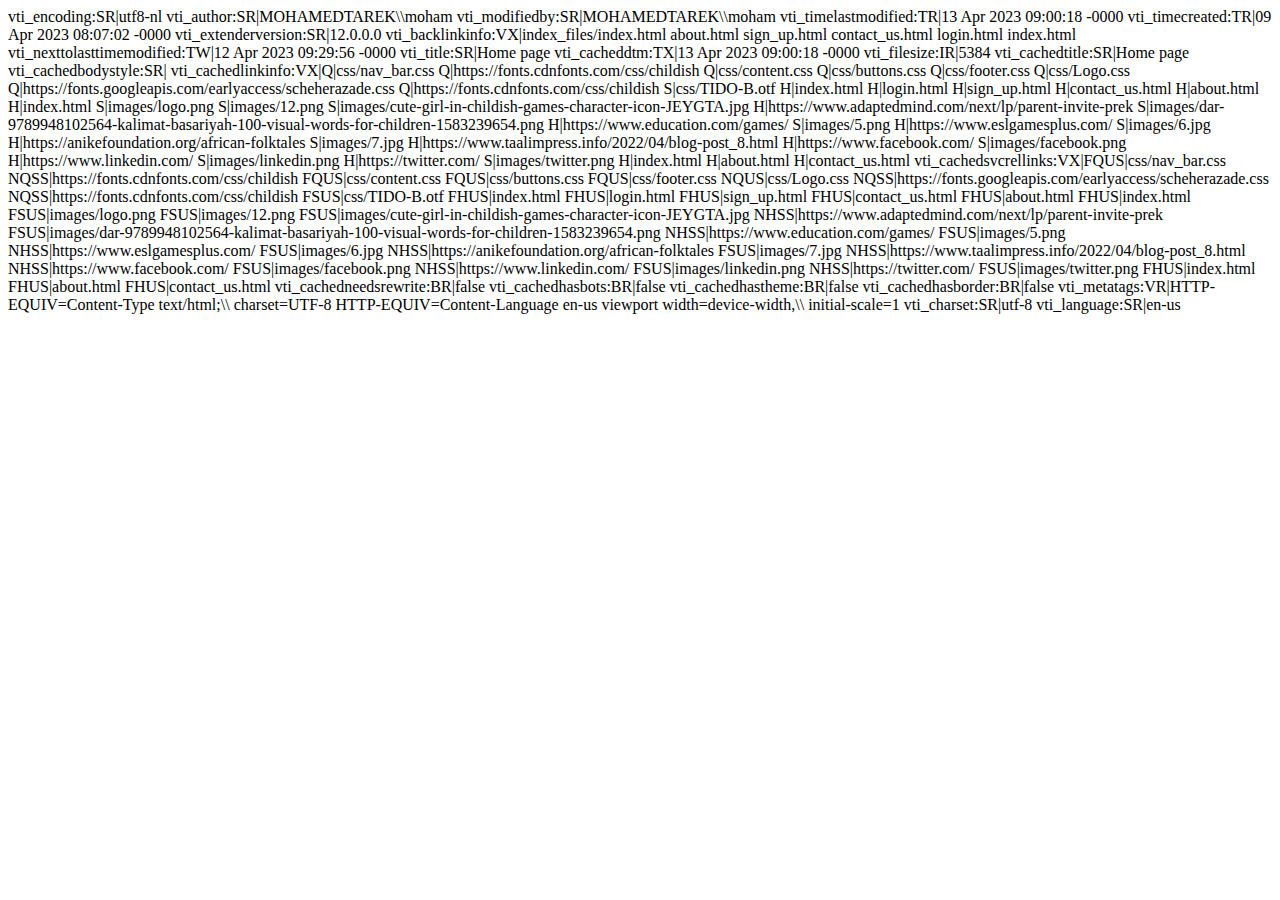
<file: web project/_vti_cnf/index.html>
vti_encoding:SR|utf8-nl
vti_author:SR|MOHAMEDTAREK\\moham
vti_modifiedby:SR|MOHAMEDTAREK\\moham
vti_timelastmodified:TR|13 Apr 2023 09:00:18 -0000
vti_timecreated:TR|09 Apr 2023 08:07:02 -0000
vti_extenderversion:SR|12.0.0.0
vti_backlinkinfo:VX|index_files/index.html about.html sign_up.html contact_us.html login.html index.html
vti_nexttolasttimemodified:TW|12 Apr 2023 09:29:56 -0000
vti_title:SR|Home page
vti_cacheddtm:TX|13 Apr 2023 09:00:18 -0000
vti_filesize:IR|5384
vti_cachedtitle:SR|Home page
vti_cachedbodystyle:SR|<body class="body1">
vti_cachedlinkinfo:VX|Q|css/nav_bar.css Q|https://fonts.cdnfonts.com/css/childish Q|css/content.css Q|css/buttons.css Q|css/footer.css Q|css/Logo.css Q|https://fonts.googleapis.com/earlyaccess/scheherazade.css Q|https://fonts.cdnfonts.com/css/childish S|css/TIDO-B.otf H|index.html H|login.html H|sign_up.html H|contact_us.html H|about.html H|index.html S|images/logo.png S|images/12.png S|images/cute-girl-in-childish-games-character-icon-JEYGTA.jpg H|https://www.adaptedmind.com/next/lp/parent-invite-prek S|images/dar-9789948102564-kalimat-basariyah-100-visual-words-for-children-1583239654.png H|https://www.education.com/games/ S|images/5.png H|https://www.eslgamesplus.com/ S|images/6.jpg H|https://anikefoundation.org/african-folktales S|images/7.jpg H|https://www.taalimpress.info/2022/04/blog-post_8.html H|https://www.facebook.com/ S|images/facebook.png H|https://www.linkedin.com/ S|images/linkedin.png H|https://twitter.com/ S|images/twitter.png H|index.html H|about.html H|contact_us.html
vti_cachedsvcrellinks:VX|FQUS|css/nav_bar.css NQSS|https://fonts.cdnfonts.com/css/childish FQUS|css/content.css FQUS|css/buttons.css FQUS|css/footer.css NQUS|css/Logo.css NQSS|https://fonts.googleapis.com/earlyaccess/scheherazade.css NQSS|https://fonts.cdnfonts.com/css/childish FSUS|css/TIDO-B.otf FHUS|index.html FHUS|login.html FHUS|sign_up.html FHUS|contact_us.html FHUS|about.html FHUS|index.html FSUS|images/logo.png FSUS|images/12.png FSUS|images/cute-girl-in-childish-games-character-icon-JEYGTA.jpg NHSS|https://www.adaptedmind.com/next/lp/parent-invite-prek FSUS|images/dar-9789948102564-kalimat-basariyah-100-visual-words-for-children-1583239654.png NHSS|https://www.education.com/games/ FSUS|images/5.png NHSS|https://www.eslgamesplus.com/ FSUS|images/6.jpg NHSS|https://anikefoundation.org/african-folktales FSUS|images/7.jpg NHSS|https://www.taalimpress.info/2022/04/blog-post_8.html NHSS|https://www.facebook.com/ FSUS|images/facebook.png NHSS|https://www.linkedin.com/ FSUS|images/linkedin.png NHSS|https://twitter.com/ FSUS|images/twitter.png FHUS|index.html FHUS|about.html FHUS|contact_us.html
vti_cachedneedsrewrite:BR|false
vti_cachedhasbots:BR|false
vti_cachedhastheme:BR|false
vti_cachedhasborder:BR|false
vti_metatags:VR|HTTP-EQUIV=Content-Type text/html;\\ charset=UTF-8 HTTP-EQUIV=Content-Language en-us viewport width=device-width,\\ initial-scale=1
vti_charset:SR|utf-8
vti_language:SR|en-us
</file>
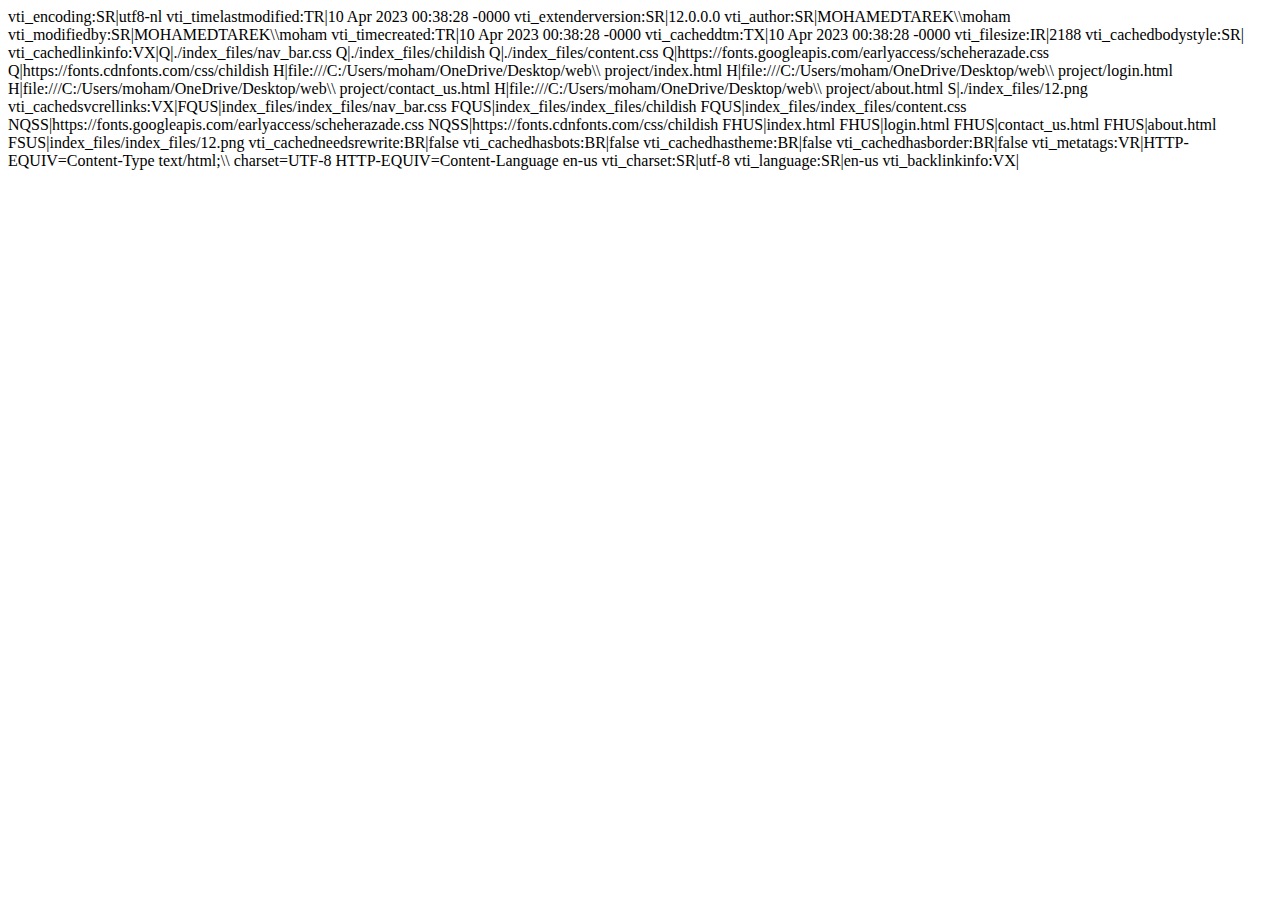
<file: web project/index_files/_vti_cnf/index.html>
vti_encoding:SR|utf8-nl
vti_timelastmodified:TR|10 Apr 2023 00:38:28 -0000
vti_extenderversion:SR|12.0.0.0
vti_author:SR|MOHAMEDTAREK\\moham
vti_modifiedby:SR|MOHAMEDTAREK\\moham
vti_timecreated:TR|10 Apr 2023 00:38:28 -0000
vti_cacheddtm:TX|10 Apr 2023 00:38:28 -0000
vti_filesize:IR|2188
vti_cachedbodystyle:SR|<body>
vti_cachedlinkinfo:VX|Q|./index_files/nav_bar.css Q|./index_files/childish Q|./index_files/content.css Q|https://fonts.googleapis.com/earlyaccess/scheherazade.css Q|https://fonts.cdnfonts.com/css/childish H|file:///C:/Users/moham/OneDrive/Desktop/web\\ project/index.html H|file:///C:/Users/moham/OneDrive/Desktop/web\\ project/login.html H|file:///C:/Users/moham/OneDrive/Desktop/web\\ project/contact_us.html H|file:///C:/Users/moham/OneDrive/Desktop/web\\ project/about.html S|./index_files/12.png
vti_cachedsvcrellinks:VX|FQUS|index_files/index_files/nav_bar.css FQUS|index_files/index_files/childish FQUS|index_files/index_files/content.css NQSS|https://fonts.googleapis.com/earlyaccess/scheherazade.css NQSS|https://fonts.cdnfonts.com/css/childish FHUS|index.html FHUS|login.html FHUS|contact_us.html FHUS|about.html FSUS|index_files/index_files/12.png
vti_cachedneedsrewrite:BR|false
vti_cachedhasbots:BR|false
vti_cachedhastheme:BR|false
vti_cachedhasborder:BR|false
vti_metatags:VR|HTTP-EQUIV=Content-Type text/html;\\ charset=UTF-8 HTTP-EQUIV=Content-Language en-us
vti_charset:SR|utf-8
vti_language:SR|en-us
vti_backlinkinfo:VX|
</file>
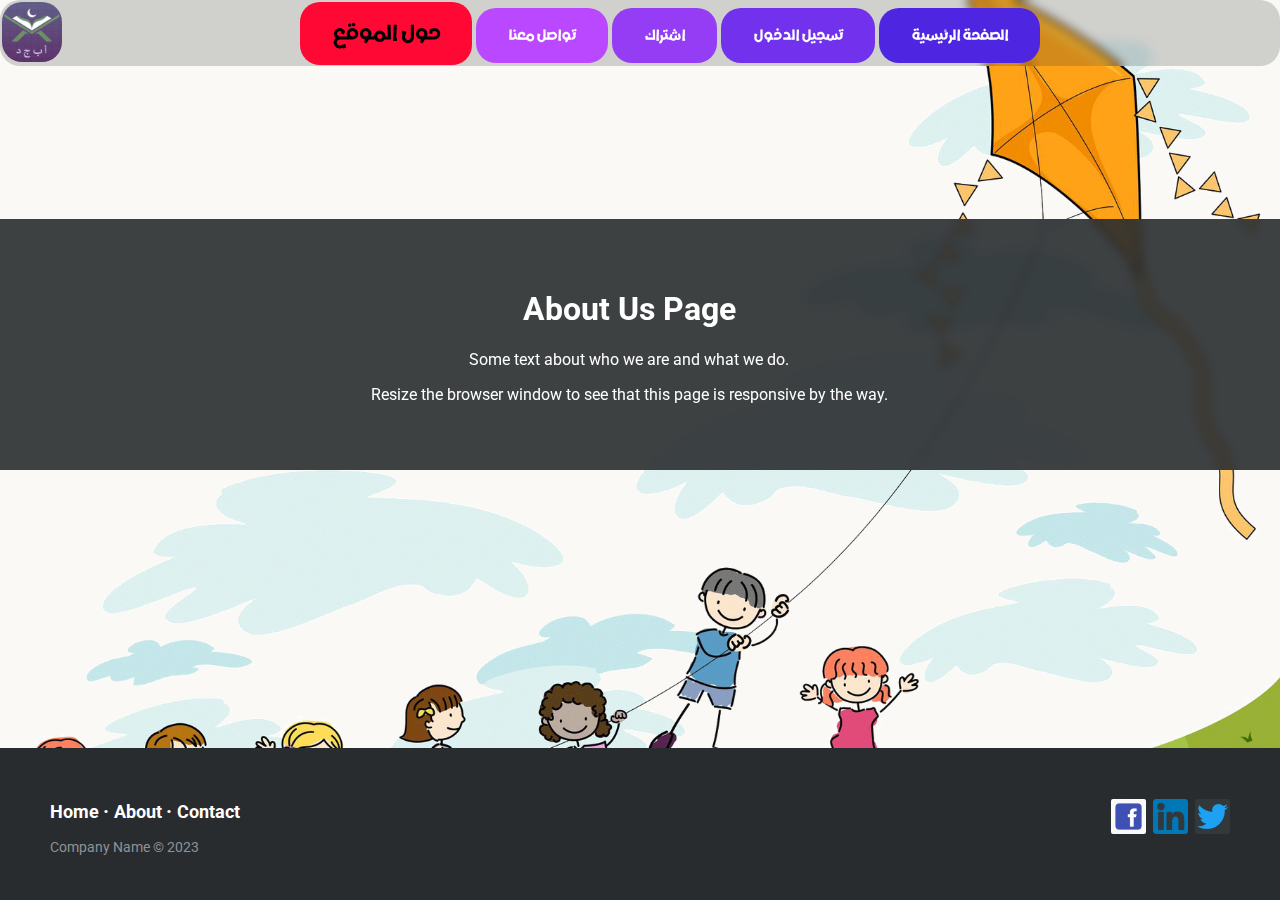
<file: web project/about.html>
﻿<!DOCTYPE html PUBLIC "-//W3C//DTD XHTML 1.0 Transitional//EN" "http://www.w3.org/TR/xhtml1/DTD/xhtml1-transitional.dtd">
<html xmlns="http://www.w3.org/1999/xhtml">

<head>
<link href="css/nav_bar.css" rel="stylesheet" type="text/css"/>
<link href="css/about.css" rel="stylesheet" type="text/css"/>
<link href="css/footer.css" rel="stylesheet" type="text/css"/>
<link href="https://fonts.cdnfonts.com/css/childish" rel="stylesheet"/>

<style type="text/css">
@import url('https://fonts.cdnfonts.com/css/childish');
@font-face{
	src: url("css/TIDO-B.otf") format("opentype");
  	font-family: TIDO-B;
}
</style>

<meta content="text/html; charset=utf-8" http-equiv="Content-Type" />
<title>About</title>
</head>

<body class="body2 ">
	<main>
<div id="navbar" class="topnav" style="height: 62px">
		<div>
			<a href="index.html" class="button1"> الصفحة الرئيسية </a>
			<a href="login.html" class="button2"> تسجيل الدخول </a>
			<a href="sign_up.html" class="button5" > اشتراك </a>
			<a href="contact_us.html" class="button3"> تواصل معنا </a>
			<a href="about.html" class="button4 active"> حول الموقع </a>
			<div class="logo">
				<a href="index.html" id="Logoh"><img alt="Logo" id="Logoh" src="images/logo.png" style="width:60px; height:60px;border-radius: 20px;"/></a>			</div>

		</div>
	</div>
<div class="about-section">
  <h1>About Us Page</h1>
  <p>Some text about who we are and what we do.</p>
  <p>Resize the browser window to see that this page is responsive by the way.</p>
</div>
</main>
<footer class="footer-distributed">

	<div class="footer-right">
		<a href="https://www.facebook.com/"><img src="images/facebook.png" class="ico"/></a>
		<a href="https://www.linkedin.com/"><img src="images/linkedin.png" class="ico"/></a>
		<a href="https://twitter.com/?lang=en"><img src="images/twitter.png" class="ico"/></a>
	</div>

	<div class="footer-left">

		<p class="footer-links">
			<a class="link-1" href="index.html">Home</a>

			<a href="about.html">About</a>

			<a href="contact_us.html">Contact</a>
		</p>

		<p>Company Name &copy; 2023</p>
	</div>

</footer>

</body>

</html>
</file>
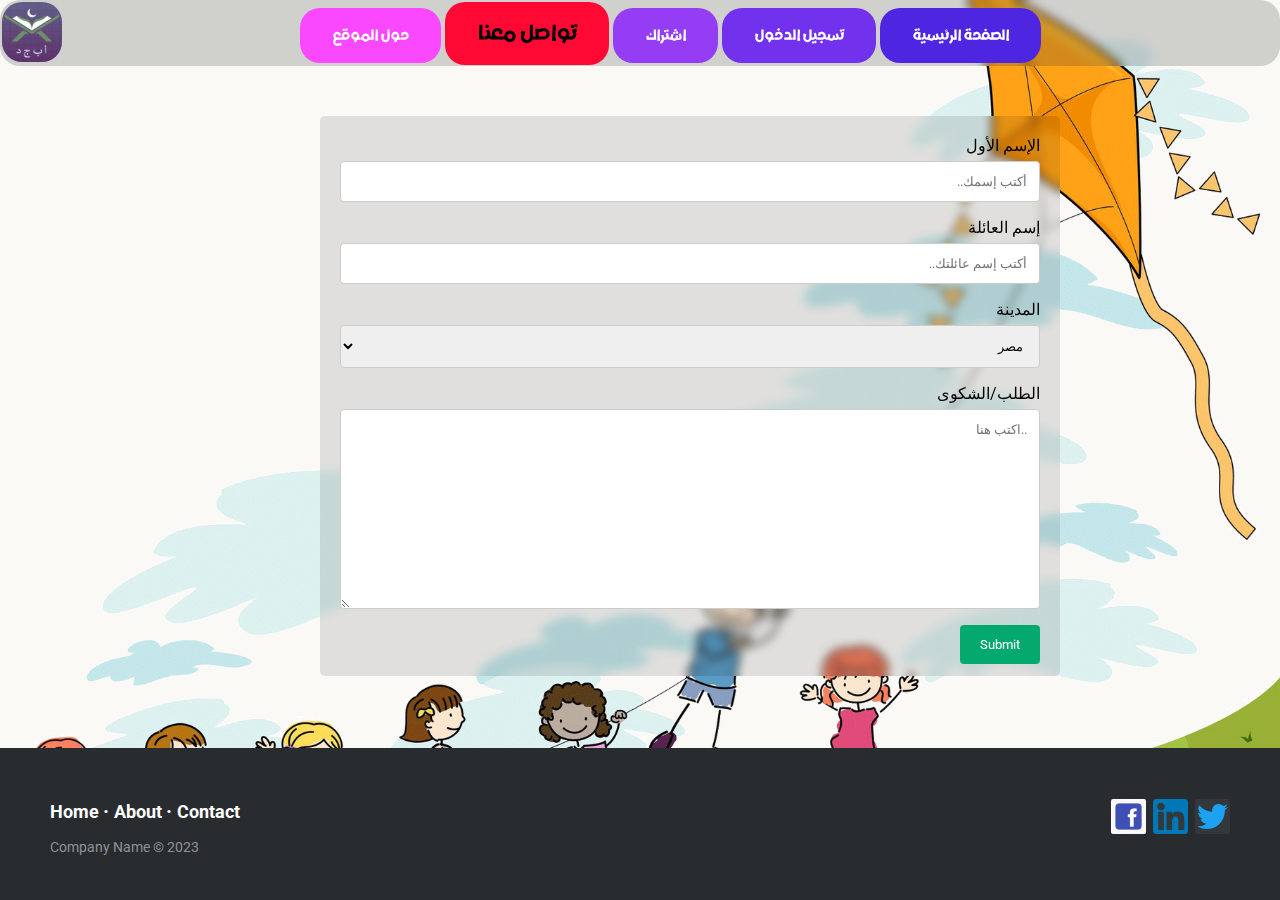
<file: web project/contact_us.html>
﻿<!DOCTYPE html PUBLIC "-//W3C//DTD XHTML 1.0 Transitional//EN" "http://www.w3.org/TR/xhtml1/DTD/xhtml1-transitional.dtd">
<html xmlns="http://www.w3.org/1999/xhtml">

<head>
<link href="css/nav_bar.css" rel="stylesheet" type="text/css"/>
<link href="css/contact_us.css" rel="stylesheet" type="text/css"/>
<link href="css/footer.css" rel="stylesheet" type="text/css"/>

<meta content="text/html; charset=utf-8" http-equiv="Content-Type" />
<title>Contact Us</title>
<style type="text/css">
@font-face{
	src: url("css/TIDO-B.otf") format("opentype");
  	font-family: TIDO-B;
}

</style>

</head>

<body class="body2">
<main>
<div id="navbar" class="topnav" style="height: 62px">
		<div>
			<a href="index.html" class="button1"> الصفحة الرئيسية </a>
			<a href="login.html" class="button2"> تسجيل الدخول </a>
			<a href="sign_up.html" class="button5"> اشتراك </a>
			<a href="contact_us.html" class="button3 active"> تواصل معنا </a>
			<a href="about.html" class="button4"> حول الموقع </a>
			<div class="logo">
				<a href="index.html" id="Logoh"><img alt="Logo" id="Logoh" src="images/logo.png" style="width:60px; height:60px;border-radius: 20px;"/></a>
			</div>

		</div>
	</div>
	
	
	<div class="container">
  <form action="#">

    <label for="fname">الإسم الأول</label>
    <input type="text" id="fname" name="firstname" placeholder="أكتب إسمك.."/>

    <label for="lname">إسم العائلة</label>
    <input type="text" id="lname" name="lastname" placeholder="أكتب إسم عائلتك.."/>

    <label for="country">المدينة</label>
    <select id="country" name="country">
      <option value="australia">مصر</option>
      <option value="canada">السعودية</option>
      <option value="usa">ليبيا</option>
    </select>

    <label for="subject" style="direction:rtl">الطلب/الشكوى</label>
    <textarea id="subject" name="subject" placeholder="..اكتب هنا" style="height:200px"></textarea>

    <input type="submit" name="" value="Submit" />

  </form>
</div>
</main>
<footer class="footer-distributed">

	<div class="footer-right">
		<a href="https://www.facebook.com/"><img src="images/facebook.png" class="ico"/></a>
		<a href="https://www.linkedin.com/"><img src="images/linkedin.png" class="ico"/></a>
		<a href="https://twitter.com/?lang=en"><img src="images/twitter.png" class="ico"/></a>

	</div>

	<div class="footer-left">

		<p class="footer-links">
			<a class="link-1" href="index.html">Home</a>

			<a href="about.html">About</a>

			<a href="contact_us.html">Contact</a>
		</p>

		<p>Company Name &copy; 2023</p>
	</div>

</footer>
</body>

</html>
</file>
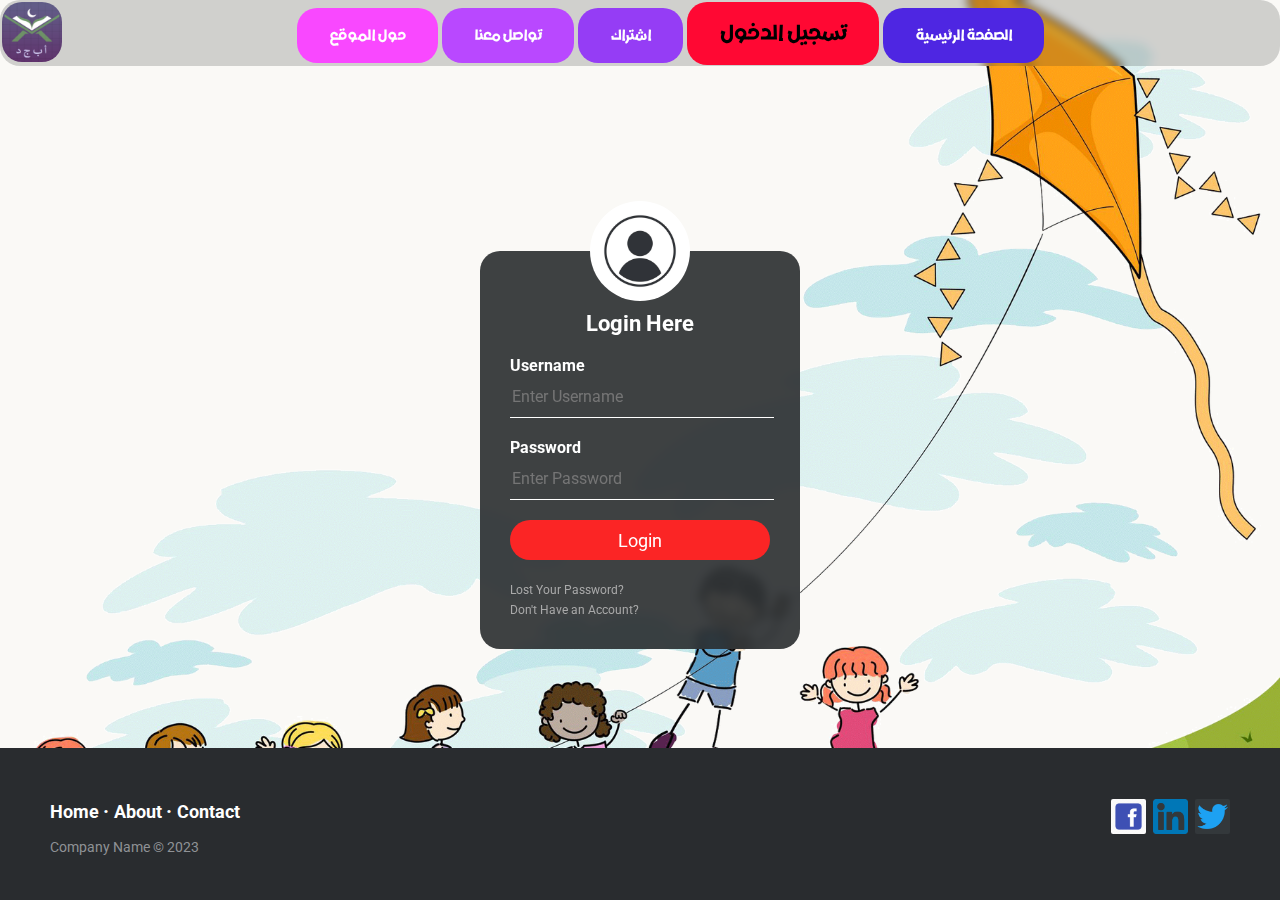
<file: web project/login.html>
﻿<!DOCTYPE html PUBLIC "-//W3C//DTD XHTML 1.0 Transitional//EN" "http://www.w3.org/TR/xhtml1/DTD/xhtml1-transitional.dtd">
<html xmlns="http://www.w3.org/1999/xhtml">

<head>
<link href="css/nav_bar.css" rel="stylesheet" type="text/css"/>
<link href="css/login.css" rel="stylesheet" type="text/css"/>
<link href="css/footer.css" rel="stylesheet" type="text/css"/>
<meta content="text/html; charset=utf-8" http-equiv="Content-Type" />
<title>Log In</title>
<style type="text/css">
@font-face{
	src: url("css/TIDO-B.otf") format("opentype");
  	font-family: TIDO-B;
}
</style>
</head>

<body class="body2">
	<main>
<div id="navbar" class="topnav" style="height: 62px">
		<div>
			<a href="index.html" class="button1"> الصفحة الرئيسية </a>
			<a href="login.html" class="button2 active"> تسجيل الدخول </a>
			<a href="sign_up.html" class="button5"> اشتراك </a>
			<a href="contact_us.html" class="button3"> تواصل معنا </a>
			<a href="about.html" class="button4"> حول الموقع </a>
			<div class="logo">
				<a href="index.html" id="Logoh"><img alt="Logo" id="Logoh" src="images/logo.png" style="width:60px; height:60px;border-radius: 20px;"/></a>
			</div>

		</div>		
</div>


<div id="loginBox" class="loginBox">
	<img src="images/loginAv.jpg" class="avatar" />		
	<h1>Login Here</h1>
	<form style="opacity: 1;">
		<p>Username</p>
		<input type="text" name="" placeholder="Enter Username"/>
		<p>Password</p>
		<input type="password" name="" placeholder="Enter Password"/>
		<input type="submit" name="" value="Login"/>
		<a href="#">Lost Your Password? <br/></a>
		<a href="#">Don't Have an Account?</a>
		
		
	</form>
</div>
</main>
<footer class="footer-distributed">

	<div class="footer-right">
		<a href="https://www.facebook.com/"><img src="images/facebook.png" class="ico"/></a>
		<a href="https://www.linkedin.com/"><img src="images/linkedin.png" class="ico"/></a>
		<a href="https://twitter.com/?lang=en"><img src="images/twitter.png" class="ico"/></a>

	</div>

	<div class="footer-left">

		<p class="footer-links">
			<a class="link-1" href="index.html">Home</a>

			<a href="about.html">About</a>

			<a href="contact_us.html">Contact</a>
		</p>

		<p>Company Name &copy; 2023</p>
	</div>

</footer>
</body>
	 



</html>
</file>
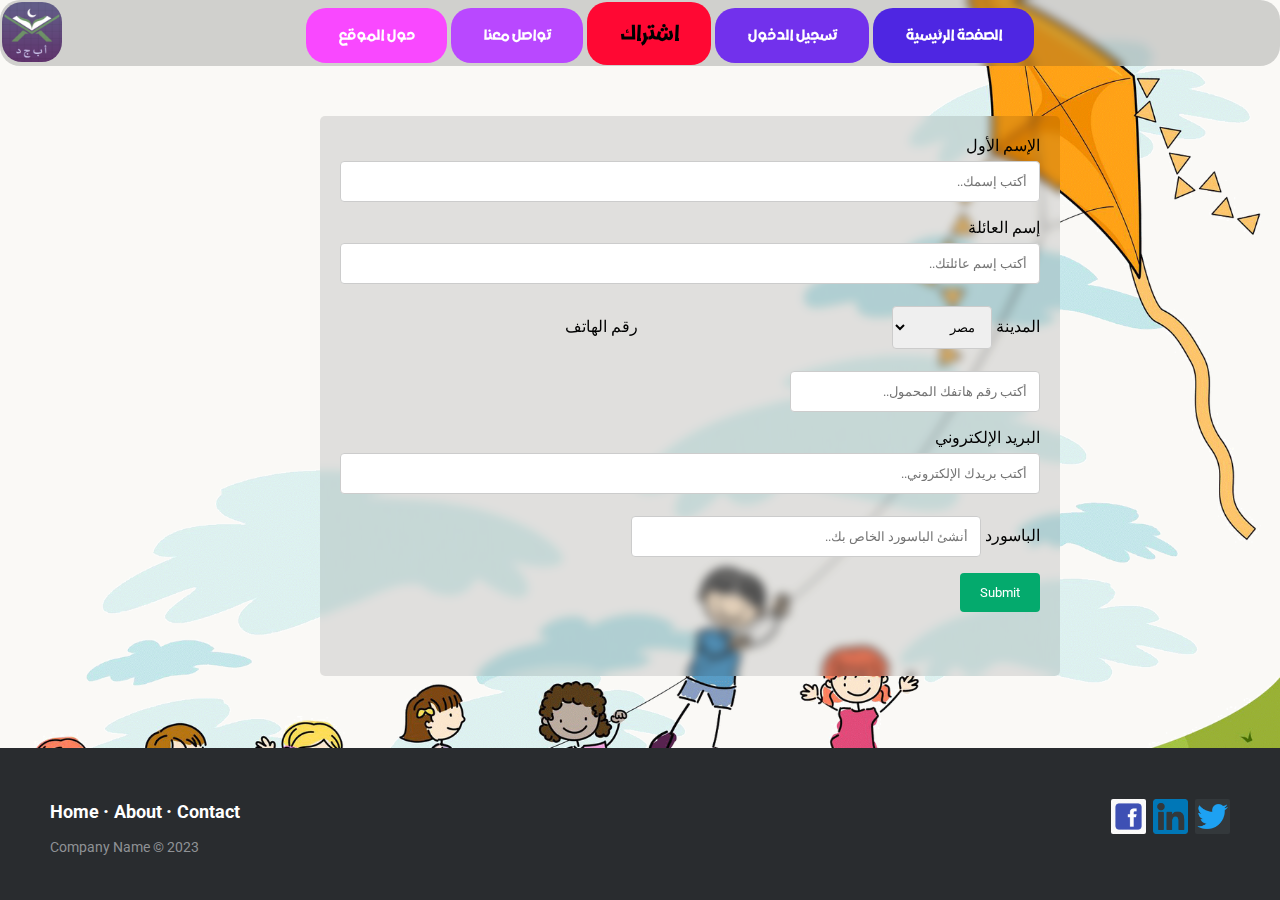
<file: web project/sign_up.html>
﻿<!DOCTYPE html PUBLIC "-//W3C//DTD XHTML 1.0 Transitional//EN" "http://www.w3.org/TR/xhtml1/DTD/xhtml1-transitional.dtd">
<html xmlns="http://www.w3.org/1999/xhtml">

<head>
<link href="css/nav_bar.css" rel="stylesheet" type="text/css"/>
<link href="css/login.css" rel="stylesheet" type="text/css"/>
<link href="css/contact_us.css" rel="stylesheet" type="text/css"/>
<link href="css/footer.css" rel="stylesheet" type="text/css"/>
<meta content="text/html; charset=utf-8" http-equiv="Content-Type" />
<title>Sign Up</title>
<style>
@font-face{
	src: url("css/TIDO-B.otf") format("opentype");
  	font-family: TIDO-B;
}


</style>
</head>

<body class="body2">
	<main>
<div id="navbar" class="topnav" style="height: 62px">
		<div>
			<a href="index.html" class="button1"> الصفحة الرئيسية </a>
			<a href="login.html" class="button2"> تسجيل الدخول </a>
			<a href="sign_up.html" class="button5 active"> اشتراك </a>
			<a href="contact_us.html" class="button3"> تواصل معنا </a>
			<a href="about.html" class="button4"> حول الموقع </a>
			<div class="logo">
				<a href="index.html" id="Logoh"><img alt="Logo" id="Logoh" src="images/logo.png" style="width:60px; height:60px;border-radius: 20px;"/></a>
			</div>
		</div>	
			
</div>

<div class="container">
  <form action="#">

    <label for="fname">الإسم الأول</label>
    <input type="text" id="fname" name="firstname" placeholder="أكتب إسمك.."/>

    <label for="lname">إسم العائلة</label>
    <input type="text" id="lname" name="lastname" placeholder="أكتب إسم عائلتك.."/>

    <label for="country">المدينة</label>
    <select id="country" name="country" style="width: 100px">
      <option value="australia">مصر</option>
      <option value="canada">السعودية</option>
      <option value="usa">ليبيا</option>
    </select>
	<label for="subject" style="direction:rtl;margin-right:250px" >رقم الهاتف</label>
	<input type="text" id="phone" name="PhoneNumber" style="width: 250px;" placeholder="أكتب رقم هاتفك المحمول.."/>
    <label for="subject" style="direction:rtl"><br/>البريد الإلكتروني<br/></label>
    <input type="text" id="email" name="Email" placeholder="أكتب بريدك الإلكتروني.."/>
    <label for="subject" style="direction:rtl"><br/>الباسورد</label>
    <input type="text" name="" style="width:350px" placeholder="أنشئ الباسورد الخاص بك.."/>
	<br/>
    <input type="submit" name="" value="Submit" />

  </form>
</div>
</main>


<footer class="footer-distributed">

	<div class="footer-right">
		<a href="https://www.facebook.com/"><img src="images/facebook.png" class="ico"/></a>
		<a href="https://www.linkedin.com/"><img src="images/linkedin.png" class="ico"/></a>
		<a href="https://twitter.com/?lang=en"><img src="images/twitter.png" class="ico"/></a>

	</div>

	<div class="footer-left">

		<p class="footer-links">
			<a class="link-1" href="index.html">Home</a>

			<a href="about.html">About</a>

			<a href="contact_us.html">Contact</a>
		</p>

		<p>Company Name &copy; 2023</p>
	</div>

</footer>

</body>



</html>
</file>
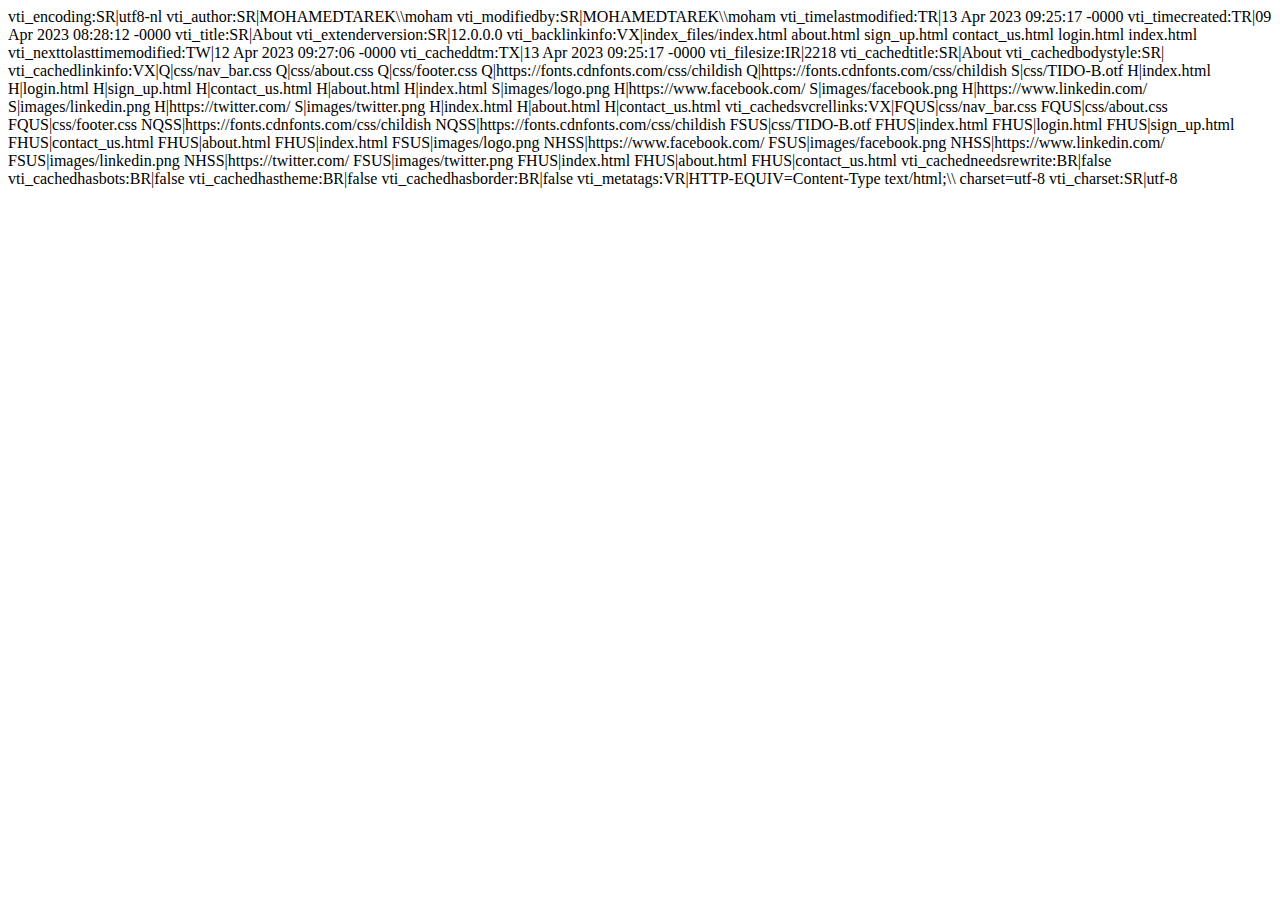
<file: web project/_vti_cnf/about.html>
vti_encoding:SR|utf8-nl
vti_author:SR|MOHAMEDTAREK\\moham
vti_modifiedby:SR|MOHAMEDTAREK\\moham
vti_timelastmodified:TR|13 Apr 2023 09:25:17 -0000
vti_timecreated:TR|09 Apr 2023 08:28:12 -0000
vti_title:SR|About
vti_extenderversion:SR|12.0.0.0
vti_backlinkinfo:VX|index_files/index.html about.html sign_up.html contact_us.html login.html index.html
vti_nexttolasttimemodified:TW|12 Apr 2023 09:27:06 -0000
vti_cacheddtm:TX|13 Apr 2023 09:25:17 -0000
vti_filesize:IR|2218
vti_cachedtitle:SR|About
vti_cachedbodystyle:SR|<body class="body2 ">
vti_cachedlinkinfo:VX|Q|css/nav_bar.css Q|css/about.css Q|css/footer.css Q|https://fonts.cdnfonts.com/css/childish Q|https://fonts.cdnfonts.com/css/childish S|css/TIDO-B.otf H|index.html H|login.html H|sign_up.html H|contact_us.html H|about.html H|index.html S|images/logo.png H|https://www.facebook.com/ S|images/facebook.png H|https://www.linkedin.com/ S|images/linkedin.png H|https://twitter.com/ S|images/twitter.png H|index.html H|about.html H|contact_us.html
vti_cachedsvcrellinks:VX|FQUS|css/nav_bar.css FQUS|css/about.css FQUS|css/footer.css NQSS|https://fonts.cdnfonts.com/css/childish NQSS|https://fonts.cdnfonts.com/css/childish FSUS|css/TIDO-B.otf FHUS|index.html FHUS|login.html FHUS|sign_up.html FHUS|contact_us.html FHUS|about.html FHUS|index.html FSUS|images/logo.png NHSS|https://www.facebook.com/ FSUS|images/facebook.png NHSS|https://www.linkedin.com/ FSUS|images/linkedin.png NHSS|https://twitter.com/ FSUS|images/twitter.png FHUS|index.html FHUS|about.html FHUS|contact_us.html
vti_cachedneedsrewrite:BR|false
vti_cachedhasbots:BR|false
vti_cachedhastheme:BR|false
vti_cachedhasborder:BR|false
vti_metatags:VR|HTTP-EQUIV=Content-Type text/html;\\ charset=utf-8
vti_charset:SR|utf-8
</file>
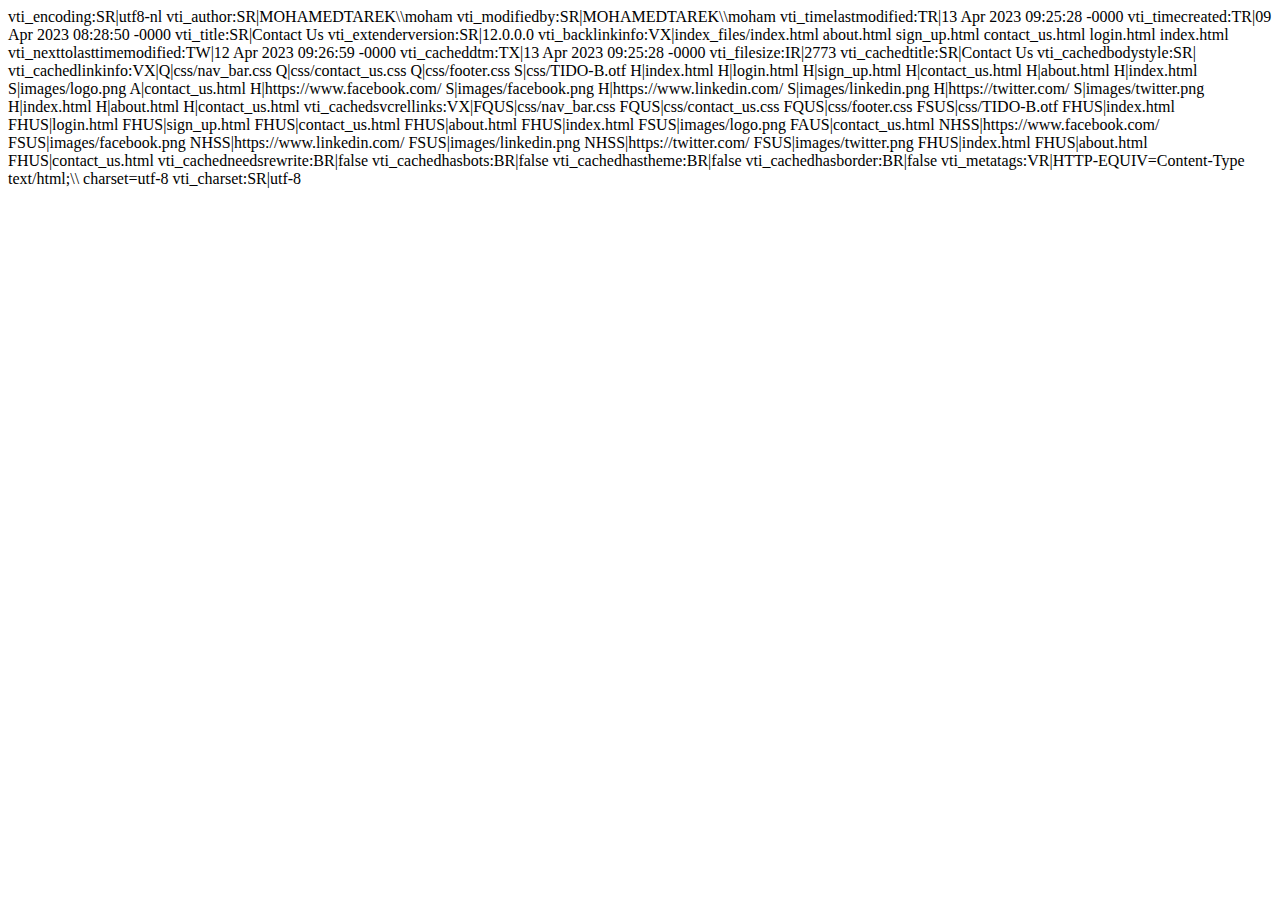
<file: web project/_vti_cnf/contact_us.html>
vti_encoding:SR|utf8-nl
vti_author:SR|MOHAMEDTAREK\\moham
vti_modifiedby:SR|MOHAMEDTAREK\\moham
vti_timelastmodified:TR|13 Apr 2023 09:25:28 -0000
vti_timecreated:TR|09 Apr 2023 08:28:50 -0000
vti_title:SR|Contact Us
vti_extenderversion:SR|12.0.0.0
vti_backlinkinfo:VX|index_files/index.html about.html sign_up.html contact_us.html login.html index.html
vti_nexttolasttimemodified:TW|12 Apr 2023 09:26:59 -0000
vti_cacheddtm:TX|13 Apr 2023 09:25:28 -0000
vti_filesize:IR|2773
vti_cachedtitle:SR|Contact Us
vti_cachedbodystyle:SR|<body class="body2">
vti_cachedlinkinfo:VX|Q|css/nav_bar.css Q|css/contact_us.css Q|css/footer.css S|css/TIDO-B.otf H|index.html H|login.html H|sign_up.html H|contact_us.html H|about.html H|index.html S|images/logo.png A|contact_us.html H|https://www.facebook.com/ S|images/facebook.png H|https://www.linkedin.com/ S|images/linkedin.png H|https://twitter.com/ S|images/twitter.png H|index.html H|about.html H|contact_us.html
vti_cachedsvcrellinks:VX|FQUS|css/nav_bar.css FQUS|css/contact_us.css FQUS|css/footer.css FSUS|css/TIDO-B.otf FHUS|index.html FHUS|login.html FHUS|sign_up.html FHUS|contact_us.html FHUS|about.html FHUS|index.html FSUS|images/logo.png FAUS|contact_us.html NHSS|https://www.facebook.com/ FSUS|images/facebook.png NHSS|https://www.linkedin.com/ FSUS|images/linkedin.png NHSS|https://twitter.com/ FSUS|images/twitter.png FHUS|index.html FHUS|about.html FHUS|contact_us.html
vti_cachedneedsrewrite:BR|false
vti_cachedhasbots:BR|false
vti_cachedhastheme:BR|false
vti_cachedhasborder:BR|false
vti_metatags:VR|HTTP-EQUIV=Content-Type text/html;\\ charset=utf-8
vti_charset:SR|utf-8
</file>
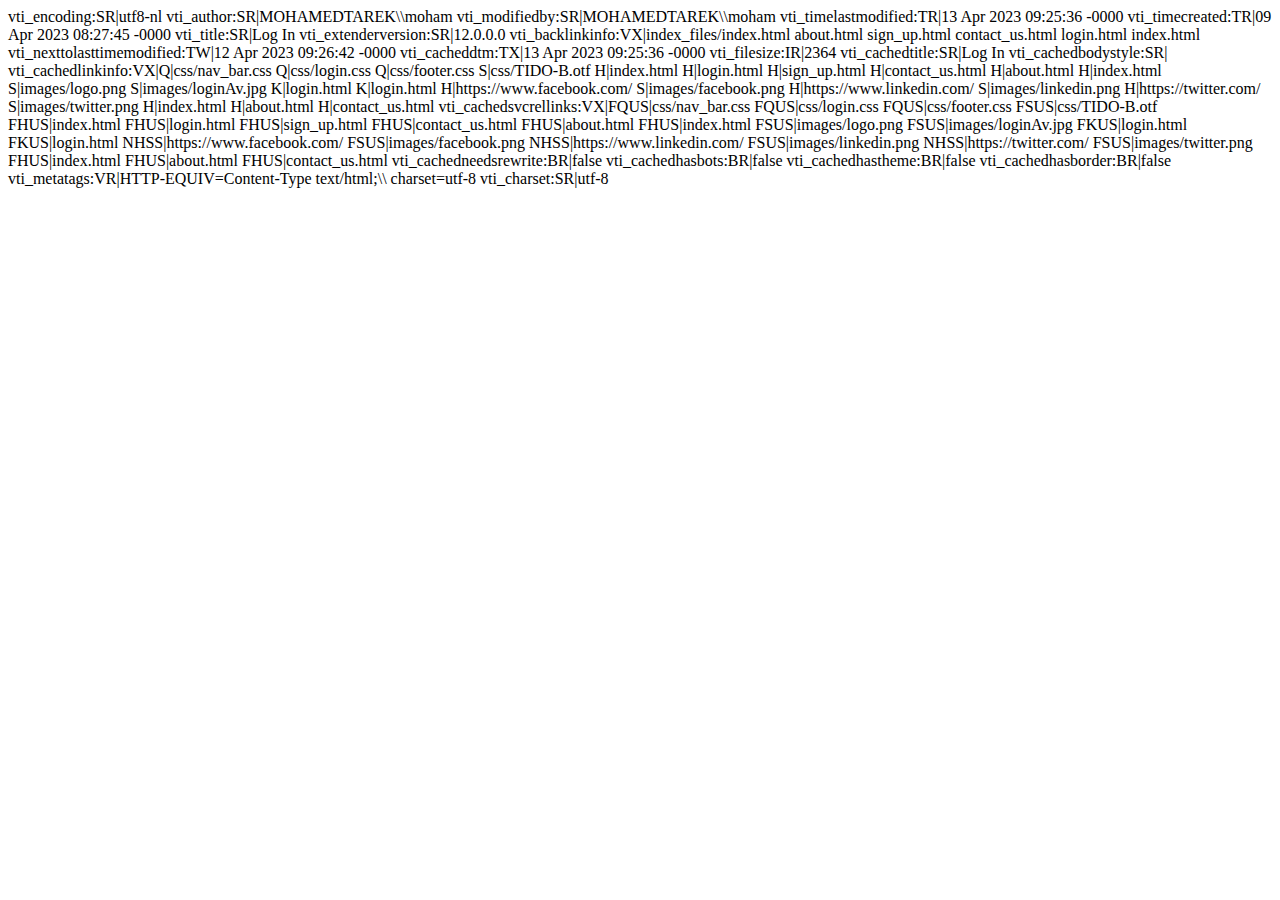
<file: web project/_vti_cnf/login.html>
vti_encoding:SR|utf8-nl
vti_author:SR|MOHAMEDTAREK\\moham
vti_modifiedby:SR|MOHAMEDTAREK\\moham
vti_timelastmodified:TR|13 Apr 2023 09:25:36 -0000
vti_timecreated:TR|09 Apr 2023 08:27:45 -0000
vti_title:SR|Log In
vti_extenderversion:SR|12.0.0.0
vti_backlinkinfo:VX|index_files/index.html about.html sign_up.html contact_us.html login.html index.html
vti_nexttolasttimemodified:TW|12 Apr 2023 09:26:42 -0000
vti_cacheddtm:TX|13 Apr 2023 09:25:36 -0000
vti_filesize:IR|2364
vti_cachedtitle:SR|Log In
vti_cachedbodystyle:SR|<body class="body2">
vti_cachedlinkinfo:VX|Q|css/nav_bar.css Q|css/login.css Q|css/footer.css S|css/TIDO-B.otf H|index.html H|login.html H|sign_up.html H|contact_us.html H|about.html H|index.html S|images/logo.png S|images/loginAv.jpg K|login.html K|login.html H|https://www.facebook.com/ S|images/facebook.png H|https://www.linkedin.com/ S|images/linkedin.png H|https://twitter.com/ S|images/twitter.png H|index.html H|about.html H|contact_us.html
vti_cachedsvcrellinks:VX|FQUS|css/nav_bar.css FQUS|css/login.css FQUS|css/footer.css FSUS|css/TIDO-B.otf FHUS|index.html FHUS|login.html FHUS|sign_up.html FHUS|contact_us.html FHUS|about.html FHUS|index.html FSUS|images/logo.png FSUS|images/loginAv.jpg FKUS|login.html FKUS|login.html NHSS|https://www.facebook.com/ FSUS|images/facebook.png NHSS|https://www.linkedin.com/ FSUS|images/linkedin.png NHSS|https://twitter.com/ FSUS|images/twitter.png FHUS|index.html FHUS|about.html FHUS|contact_us.html
vti_cachedneedsrewrite:BR|false
vti_cachedhasbots:BR|false
vti_cachedhastheme:BR|false
vti_cachedhasborder:BR|false
vti_metatags:VR|HTTP-EQUIV=Content-Type text/html;\\ charset=utf-8
vti_charset:SR|utf-8
</file>
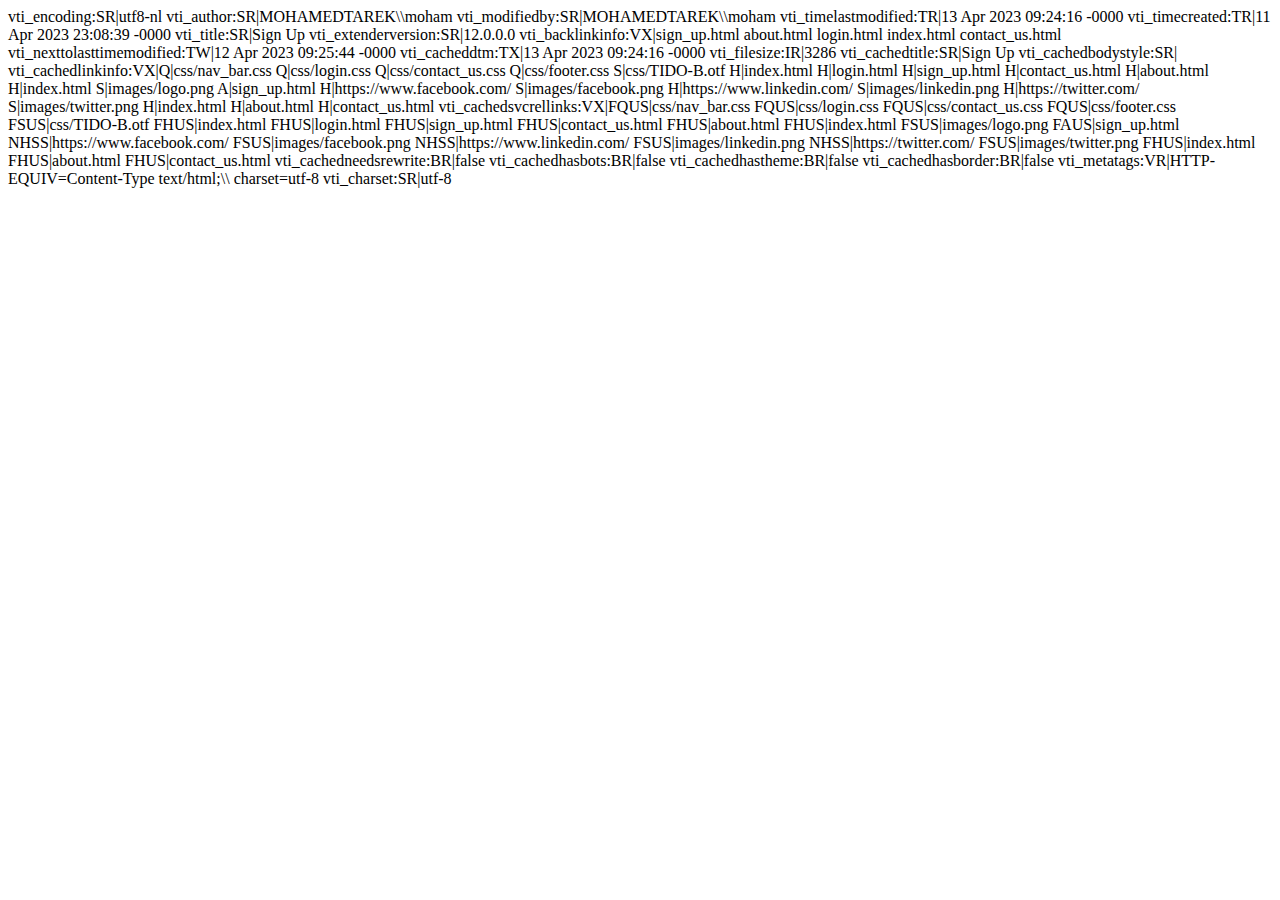
<file: web project/_vti_cnf/sign_up.html>
vti_encoding:SR|utf8-nl
vti_author:SR|MOHAMEDTAREK\\moham
vti_modifiedby:SR|MOHAMEDTAREK\\moham
vti_timelastmodified:TR|13 Apr 2023 09:24:16 -0000
vti_timecreated:TR|11 Apr 2023 23:08:39 -0000
vti_title:SR|Sign Up
vti_extenderversion:SR|12.0.0.0
vti_backlinkinfo:VX|sign_up.html about.html login.html index.html contact_us.html
vti_nexttolasttimemodified:TW|12 Apr 2023 09:25:44 -0000
vti_cacheddtm:TX|13 Apr 2023 09:24:16 -0000
vti_filesize:IR|3286
vti_cachedtitle:SR|Sign Up
vti_cachedbodystyle:SR|<body class="body2">
vti_cachedlinkinfo:VX|Q|css/nav_bar.css Q|css/login.css Q|css/contact_us.css Q|css/footer.css S|css/TIDO-B.otf H|index.html H|login.html H|sign_up.html H|contact_us.html H|about.html H|index.html S|images/logo.png A|sign_up.html H|https://www.facebook.com/ S|images/facebook.png H|https://www.linkedin.com/ S|images/linkedin.png H|https://twitter.com/ S|images/twitter.png H|index.html H|about.html H|contact_us.html
vti_cachedsvcrellinks:VX|FQUS|css/nav_bar.css FQUS|css/login.css FQUS|css/contact_us.css FQUS|css/footer.css FSUS|css/TIDO-B.otf FHUS|index.html FHUS|login.html FHUS|sign_up.html FHUS|contact_us.html FHUS|about.html FHUS|index.html FSUS|images/logo.png FAUS|sign_up.html NHSS|https://www.facebook.com/ FSUS|images/facebook.png NHSS|https://www.linkedin.com/ FSUS|images/linkedin.png NHSS|https://twitter.com/ FSUS|images/twitter.png FHUS|index.html FHUS|about.html FHUS|contact_us.html
vti_cachedneedsrewrite:BR|false
vti_cachedhasbots:BR|false
vti_cachedhastheme:BR|false
vti_cachedhasborder:BR|false
vti_metatags:VR|HTTP-EQUIV=Content-Type text/html;\\ charset=utf-8
vti_charset:SR|utf-8
</file>
<file: web project/css/nav_bar.css>
﻿@font-face{
	src: url("css/TIDO-B.otf") format("opentype");
  	font-family: TIDO-B;
}

.body1 {
  margin: 0;
  overflow-x: scroll;
  min-height: 100vh;
  display: grid;
  grid-template-rows: 1fr auto;
}
.parent_container {
  width: 100%;
  height: 100%;
  position: relative;
}
.rightDiv{
	width:35%; 
	height:100%;
	float: right;
	vertical-align:middle;
	
}
.logo{
	float:left; 
	border-radius: 20px;	
}
#Logoh:hover{
background-color:gray;
	cursor:pointer;
	background-color:transparent;
}


.left_side{
	float:left;
	width:60%;
	height: 100%;
}
.right_side{
	float:right;	
	width:30%;
	text-align:right;
	height: 100%;
	margin-right:40px;
}
.topnav {
 /* left: 50%;
  top:0;
  transform: translateX(-50%);*/
  position: -webkit-sticky; /* Safari & IE */
	position: sticky;
	top : 0;
  padding-top: 2px;
  padding-left: 2px;
  padding-right: 2px;
  padding-bottom: 2px;
  background-color: rgba(41,44,47,0.2);
  overflow: hidden;
  /*background-color:transparent;*/
  border-radius: 20px;
  /*height: 47px;*/
  height: 90vh;
  text-align: center;
  direction:rtl;
  backdrop-filter: blur(5px);
  z-index:40;
  
}
.button1 {
background-color: #4E26E2;
border-radius: 20px;
color: white;
padding: 20px 32px;
text-align: center;
text-decoration: none;
float:none;
display: inline-block;
font-size: 13px;

font-family: TIDO-B;
}

.button2 {
background-color: #7231EC;
border-radius: 20px;
color: white;
padding: 20px 32px;
text-align: center;
text-decoration: none;
float:none;
display: inline-block;
font-size: 13px;
font-family: TIDO-B;
}

.button3 {
background-color:#B948FF;
border-radius: 20px;
color: white;
padding: 20px 32px;
text-align: center;
text-decoration: none;
float:none;
display: inline-block;
font-size: 13px;
font-family: TIDO-B;
}

.button4 {
background-color:#F948FF;
border-radius: 20px;
color: white;
padding: 20px 32px;
text-align: center;
text-decoration: none;
float:none;
display: inline-block;
font-size: 13px;
font-family: TIDO-B;
}

.button5 {
background-color:#953DF5;
border-radius: 20px;
color: white;
padding: 20px 32px;
text-align: center;
text-decoration: none;
float:none;
display: inline-block;
font-size: 13px;
font-family: TIDO-B;
}


/*.topnav a {
  float:none;
  color: #f2f2f2;
  text-align: center;
  padding: 14px 16px;
  text-decoration: none;
  font-size: 17px;
}*/

.topnav a:hover {
  background-color: #7777FF;
	color: black;
}

.topnav a.active {
  background-color: #FF0833;
  color: black;
  font-size: 19px;
}
</file>
<file: web project/css/about.css>
﻿.about-section {
  padding: 50px;
    text-align: center;
    background-color: rgba(41,44,47,0.9);
    color: white;
    position: fixed;
    width: 100%;
    top: 219px;
    backdrop-filter: blur(5px);
    right: -39px;
 }

 @font-face{
	src: url("css/TIDO-B.otf") format("opentype");
  	font-family: TIDO-B;
}
.body2{
margin:0;
padding:0;
background-image: url('../images/loginB.png');
background-color: #FAF9F6;
font-family: TIDO-B;
/* Full height */
  height: 100%;
  min-height: 100vh;
  display: grid;
  grid-template-rows: 1fr auto;

  /* Center and scale the image nicely */
 background-position: center;
  background-repeat: no-repeat;
  background-size: cover;
}
.img{
margin:0;
padding:0;	
background-image: url('../images/loginB.png');
background-color: #FAF9F6;
font-family: TIDO-B;
/* Full height */
  height: 100%;

  /* Center and scale the image nicely */
  background-position: center;
  background-repeat: no-repeat;
  background-size: cover;

}
</file>
<file: web project/css/footer.css>
﻿@import url(https://fonts.googleapis.com/css?family=Roboto:400,500,300,700);

* {
  font-family: Roboto;
}
section {
  width: 100%;
  display: inline-block;
  background: #ccc;
  height: 60vh;
  text-align: center;
  font-size: 22px;
  font-weight: 700;
  text-decoration: underline;
}

.footer-distributed {
  background-color: #292c2f;
  box-shadow: 0 1px 1px 0 rgba(0, 0, 0, 0.12);
  box-sizing: border-box;
  width: 100%;
  text-align: left;
  margin-top: 50px;
  font: normal 16px sans-serif;
  padding: 45px 50px;
  z-index: 40;
}

.footer-distributed .footer-left p {
  color: #8f9296;
  font-size: 14px;
  margin: 0;
}
/* Footer links */

.footer-distributed p.footer-links {
  font-size: 18px;
  font-weight: bold;
  color: #ffffff;
  margin: 0 0 10px;
  padding: 0;
  transition: ease .25s;
}

.footer-distributed p.footer-links a {
  display: inline-block;
  line-height: 1.8;
  text-decoration: none;
  color: inherit;
  transition: ease .25s;
}

.footer-distributed .footer-links a:before {
  content: "·";
  font-size: 20px;
  left: 0;
  color: #fff;
  display: inline-block;
  padding-right: 5px;
}

.footer-distributed .footer-links .link-1:before {
  content: none;
}

.footer-distributed .footer-right {
  float: right;
  margin-top: 6px;
  max-width: 180px;
}

.ico{
	display: inline-block;
    width: 35px;
    height: 35px;
    background-color: #33383b;
    border-radius: 2px;
    font-size: 20px;
    color: #ffffff;
    text-align: center;
    line-height: 35px;
    margin-left: 3px;
    transition: all .25s;
    

}

.footer-distributed .footer-right a:hover{transform:scale(1.1); -webkit-transform:scale(1.1);}

.footer-distributed p.footer-links a:hover{text-decoration:underline;}

/* Media Queries */

@media (max-width: 600px) {
  .footer-distributed .footer-left, .footer-distributed .footer-right {
    text-align: center;
  }
  .footer-distributed .footer-right {
    float: none;
    margin: 0 auto 20px;
  }
  .footer-distributed .footer-left p.footer-links {
    line-height: 1.8;
  }
}
</file>
<file: web project/css/contact_us.css>
﻿@font-face{
	src: url("css/TIDO-B.otf") format("opentype");
  	font-family: TIDO-B;
}
/* Style inputs with type="text", select elements and textareas */
input[type=text], select, textarea,[type=password] {
  width: 100%; /* Full width */
  padding: 12px; /* Some padding */ 
  border: 1px solid #ccc; /* Gray border */
  border-radius: 4px; /* Rounded borders */
  box-sizing: border-box; /* Make sure that padding and width stays in place */
  margin-top: 6px; /* Add a top margin */
  margin-bottom: 16px; /* Bottom margin */
  resize: vertical;
  text-align:right /* Allow the user to vertically resize the textarea (not horizontally) */
}
input[type=password] {
  width: 100%; /* Full width */
  padding: 12px; /* Some padding */ 
  border: 1px solid #ccc; /* Gray border */
  border-radius: 4px; /* Rounded borders */
  box-sizing: border-box; /* Make sure that padding and width stays in place */
  margin-top: 6px; /* Add a top margin */
  margin-bottom: 16px; /* Bottom margin */
  resize: vertical;
  color:black;
  background-color:white;
  text-align:right /* Allow the user to vertically resize the textarea (not horizontally) */
}

/* Style the submit button with a specific background color etc */
input[type=submit] {
  background-color: #04AA6D;
  color: white;
  padding: 12px 20px;
  border: none;
  border-radius: 4px;
  cursor: pointer;
  }

/* When moving the mouse over the submit button, add a darker green color */
input[type=submit]:hover {
  background-color: #45a049;
}

/* Add a background color and some padding around the form */
.container {
	border-radius: 5px;
  	background-color: rgba(0,0,0,0.1);
	backdrop-filter: blur(5px);
	padding: 20px;
	margin-top: 50px;
	margin-left: 25%;
	width: 700px;
	height: 520px;
	content-align: right;
	direction:rtl;
}
.body2{
margin:0;
padding:0;
background-image: url('../images/loginB.png');
background-color: #FAF9F6;
font-family: TIDO-B;
/* Full height */
  height: 100%;
  min-height: 100vh;
  display: grid;
  grid-template-rows: 1fr auto;
  /* Center and scale the image nicely */
  background-position: center;
  background-repeat: no-repeat;
  background-size: cover;
}
</file>
<file: web project/css/login.css>
﻿@font-face{
	src: url("css/TIDO-B.otf") format("opentype");
  	font-family: TIDO-B;
}
.body2{
margin:0;
padding:0;
background-image: url('../images/loginB.png');
background-color: #FAF9F6;
font-family: TIDO-B;
/* Full height */
  height: 100%;
  min-height: 100vh;
  display: grid;
  grid-template-rows: 1fr auto;
  /* Center and scale the image nicely */
  background-position: center;
  background-repeat: no-repeat;
  background-size: cover;
}
.loginBox{
	border-radius: 20px;
	width: 320px;
	height: 398px;
	background-color: rgba(41,44,47,0.9);
	backdrop-filter: blur(5px);
	color: #fff;
	top: 50%;
	left: 50%;
	position:absolute;
	transform: translate(-50%,-50%);
	box-sizing: border-box;
	padding: 60px 30px;
	
	
}
.avatar{
width: 100px;
height: 100px;
border-radius: 50px;
position:absolute;
top:-50px;
left: calc(50% - 50px);
}

h1{
	margin:0;
	padding: 0 0 20px;
	text-align:center;
	font-size: 22px;
}

.loginBox p{
	margin:0;
	padding:0;
	font-weight:bold;
	opacity: 1;
	
}
.loginBox input{
	width: 100%;
	margin-bottom: 20px;
	opacity: 1;
}

.loginBox input[type=text], input[type=password]{
	border:none;
	border-bottom:1px solid #fff;
	background:transparent;
	outline:none;
	height:40px;
	color:#fff;
	font-size:16px;
	opacity: 1;
}
.loginBox input[type=submit]
{
border:none;
outline:none;
height:40px;
background:#fb2525;
color:#fff;
font-size:18px;
border-radius: 20px;
opacity: 1;
}

.loginBox input[type=submit]:hover{
cursor:pointer;
background:#ffc107;
color: #000;

}
.loginBox a{
text-decoration:none;
font-size:12px;
line-height: 20px;
color:darkgrey;
opacity: 1;
	
}
</file>
